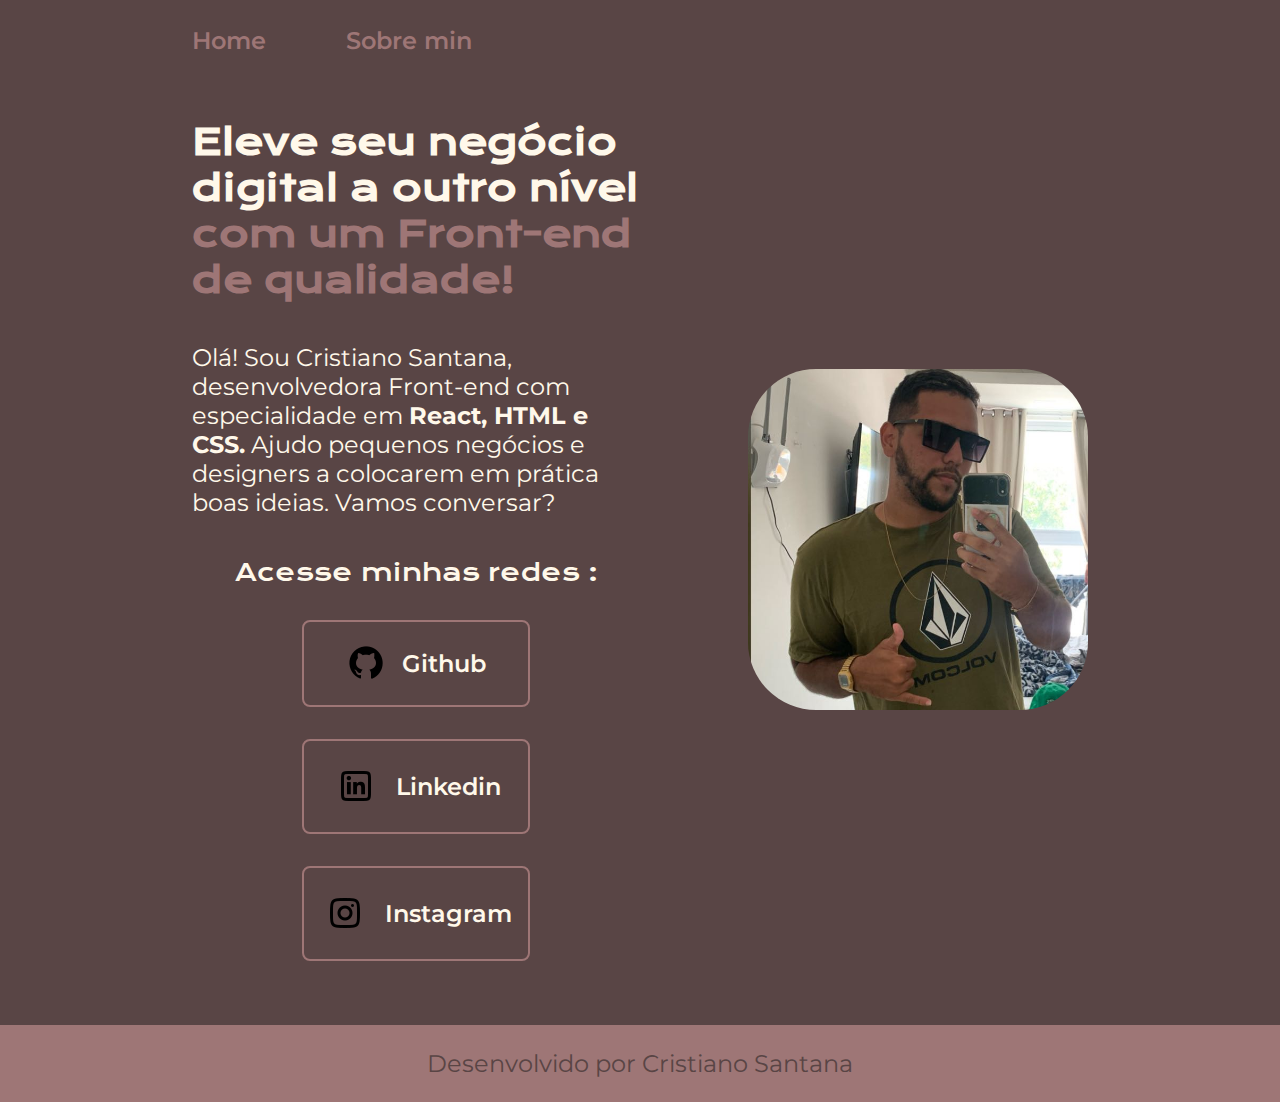
<file: index.html>
<!DOCTYPE html>
<html lang="pt-br">
<head>
    <meta charset="UTF-8">
    <meta http-equiv="X-UA-Compatible" content="IE=edge">
    <meta name="viewport" content="width=device-width, initial-scale=1.0">
    <title>Portfolio</title>
    <link rel="stylesheet" href="styles/style.css">
</head>
<body>
    
    <header class="cabecalho">
        <nav class="cabecalho__menu"> 
            <a class="cabecalho__menu__link" href="index.html">Home</a>
            <a class="cabecalho__menu__link" href="about.html">Sobre min</a>
        </nav>
    </header>
    <main class="apresentacao">
        <section class="apresentacao__conteudo">
            <h1 class="apresentacao__conteudo__titulo">Eleve seu negócio digital a outro nível <strong class="titulo-destaque"> com um Front-end de qualidade! </strong> </h1>
            <p class="apresentacao__conteudo__texto">Olá! Sou Cristiano Santana, desenvolvedora Front-end com especialidade em <strong>React, HTML e CSS.</strong>  Ajudo pequenos negócios e designers a colocarem em prática boas ideias. Vamos conversar?</p>
            <div class="apresentacao__links">
                <h2 class="apresentacao__links__subtitulo">Acesse minhas redes :</h2>
                <a class="apresentacao__links__navegacao" href="https://github.com/HenriqueSan0"> <img src="icons/icons8-github-40.png" alt=""> Github</a>
                <a class="apresentacao__links__navegacao" href="https://www.linkedin.com/in/cristiano-henrique-372305250/"><img src="icons/icons8-linkedin-48.png"  alt=""> Linkedin</a>
                
                <a class="apresentacao__links__navegacao" href="https://www.instagram.com/cris.h9/"><img src="icons/icons8-instagram-48.png" alt=""> Instagram</a>
                
            </div>
        </section>
        <img class="foto-perfil" src="img/foto.jpg" alt="Cristiano Santana">

    </main>
    <footer class="rodape">
        <p>Desenvolvido por Cristiano Santana</p>
    </footer>
</body>
</html>
</file>
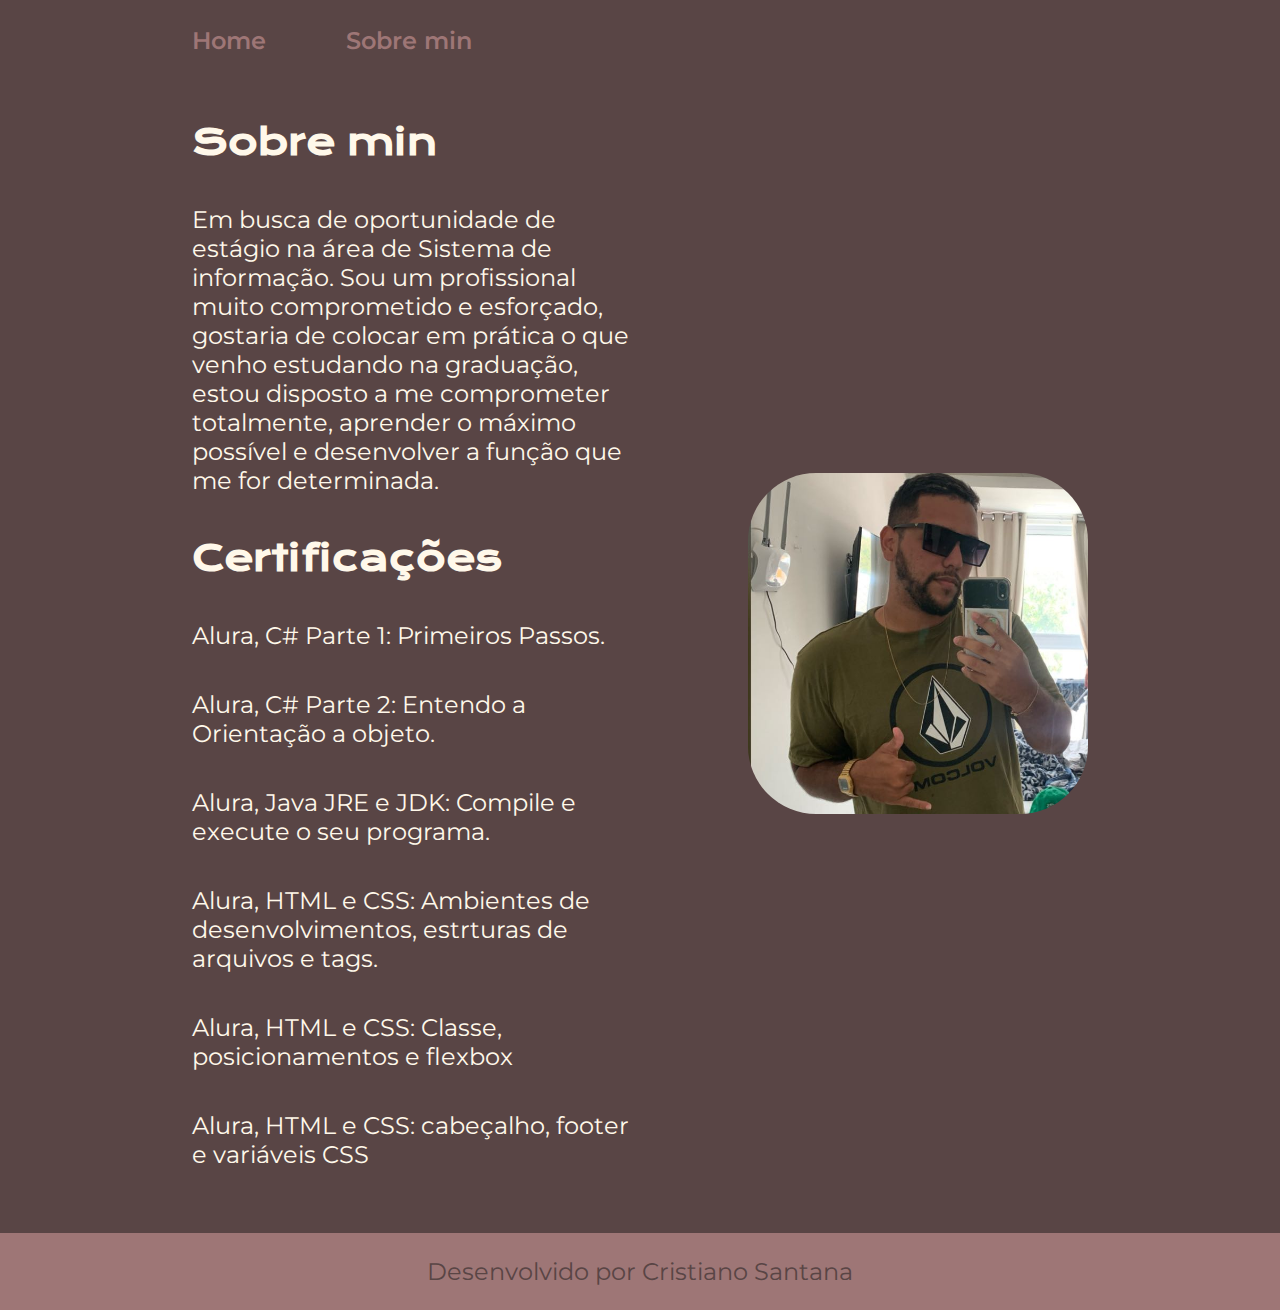
<file: about.html>
<!DOCTYPE html>
<html lang="pt-br">
<head>
    <meta charset="UTF-8">
    <meta http-equiv="X-UA-Compatible" content="IE=edge">
    <meta name="viewport" content="width=device-width, initial-scale=1.0">
    <title>Sobre min</title>
    <link rel="stylesheet" href="styles/style.css">
</head>
<body>
    <header class="cabecalho">
        <nav class="cabecalho__menu"> 
            <a class="cabecalho__menu__link" href="index.html">Home</a>
            <a class="cabecalho__menu__link" href="about.html">Sobre min</a>
        </nav>
    </header>
    <main class="apresentacao">
        <section class="apresentacao__conteudo">
            <h1 class="apresentacao__conteudo__titulo">Sobre min</h1>
            <p class="apresentacao__conteudo__texto"> Em busca de oportunidade de estágio na área de Sistema de informação.
                Sou um profissional muito comprometido e esforçado, gostaria de colocar em
                prática o que venho estudando na graduação, estou disposto a me
                comprometer totalmente, aprender o máximo possível e desenvolver a
                função que me for determinada.
                </p>
            <h1 class="apresentacao__conteudo__titulo">Certificações</h1>
            <p class="apresentacao__conteudo__texto">Alura, C# Parte 1: Primeiros Passos.</p>
            <p class="apresentacao__conteudo__texto">Alura, C# Parte 2: Entendo a Orientação a objeto.</p>
            <p class="apresentacao__conteudo__texto">Alura, Java JRE e JDK: Compile e execute o seu programa.</p>
            <p class="apresentacao__conteudo__texto">Alura, HTML e CSS: Ambientes de desenvolvimentos, estrturas de arquivos e tags.</p>
            <p class="apresentacao__conteudo__texto">Alura, HTML e CSS: Classe, posicionamentos e flexbox</p>
            <p class="apresentacao__conteudo__texto">Alura, HTML e CSS: cabeçalho, footer e variáveis CSS</p>

        
        
        </section>


        <img class="foto-perfil" src="img/foto.jpg" alt="">
    </main>
    <footer class="rodape">
        <p>Desenvolvido por Cristiano Santana</p>
    </footer>
</body>
</html>
</file>
<file: styles/style.css>
@import url('https://fonts.googleapis.com/css2?family=Krona+One&display=swap');
@import url('https://fonts.googleapis.com/css2?family=Krona+One&family=Montserrat&display=swap');
@import url('https://fonts.googleapis.com/css2?family=Krona+One&family=Montserrat:wght@400;600&display=swap');

:root {
    --cor-primaria: #594545;
    --cor-secundaria: #FFF8EA;
    --cor-terciaria:  #9E7676;
    --cor-hover: #9E7676;

    --fonte-primaria: 'Krona One', sans-serif;
    --fonte-secundaria: 'Montserrat', sans-serif;
}
* {
    margin: 0; /*define a área de margem nos quatro lados do elemento.*/
    padding: 0; /*define uma a distância entre o conteúdo de um elemento e suas bordas*/
}

body {
    /* height: 100vh; /* altua */
    box-sizing: border-box; /* utilizada para alterar a propriedade padrão da box model, usada para calcular larguras (widths) e alturas (heights) dos elementos. */
    background-color: var(--cor-primaria);
    color: var(--cor-secundaria);
}
.cabecalho{
    padding: 2% 0% 0% 15%;
}
.cabecalho__menu {
    display: flex;
    gap: 80px;
}
.cabecalho__menu__link {
    font-family: var(--fonte-secundaria);
    font-size: 1.5rem;
    font-weight: 600;
    color: var(--cor-terciaria);
    text-decoration: none;
}
.apresentacao {
    padding: 5% 15%; /*define a área de margem nos quatro lados do elemento. esquerda altura, direita largura*/
    display: flex; /* container, agrupa os itens */
    align-items: center; /* Centraliza os itens */
    justify-content: space-between; /* Alinhamento de Itens */
}
.apresentacao__conteudo {
    width: 50%;
    display: flex;
    flex-direction: column; /* Alinha os itens em coluna */
    gap: 40px;
}
.apresentacao__conteudo__titulo {
    font-size: 2.25rem; /*rem: medida que altera junto com o navegador padrão */
    font-family: var(--fonte-primaria);
}
.titulo-destaque{
    color: var(--cor-terciaria);
}
.apresentacao__conteudo__texto {
    font-size: 1.5rem;
    font-family: var(--fonte-secundaria);
}
.apresentacao__links {
    display: flex;
    flex-direction: column;
    justify-content: space-between;
    align-items: center;
    gap: 32px;
}
.apresentacao__links__subtitulo{
    font-family: var(--fonte-primaria);
    font-weight: 400;
    font-size: 1.5rem;
}
.apresentacao__links__navegacao {
    border: 2px solid var(--cor-terciaria);
    width: 50%;
    text-align: center;
    text-decoration: none;
    display: flex;
    align-items: center;
    justify-content: center;
    gap: 16px;
    border-radius: 8px;
    font-size: 1.5rem;
    font-weight: 600;
    padding: 21.5px 0;
    color: var(--cor-secundaria);
    font-family: var(--fonte-secundaria);
}
.apresentacao__links__navegacao:hover {
    background-color: var(--cor-hover);
}
.foto-perfil {
    /*width: 467.71px;
    height: 532px;
    top: 253px;
    left: 1032px;
    border-radius: 16px; */
    width: 38%;
    border-radius: 20%;
}
.rodape {
    padding: 24px;
    color: var(--cor-primaria);
    background-color: var(--cor-terciaria);
    text-align: center;
    font-family: var(--fonte-secundaria);
    font-size: 1.5rem;
    font-weight: 400;
}
@media (max-width: 1200px) {
    .cabecalho{
        padding: 10%;
    }
    .cabecalho__menu {
        justify-content: center;
    }
    .apresentacao {
        flex-direction: column-reverse;
        padding: 0% 5%;
    }
    .apresentacao__conteudo{
        width: auto;
    }
   
}
</file>
